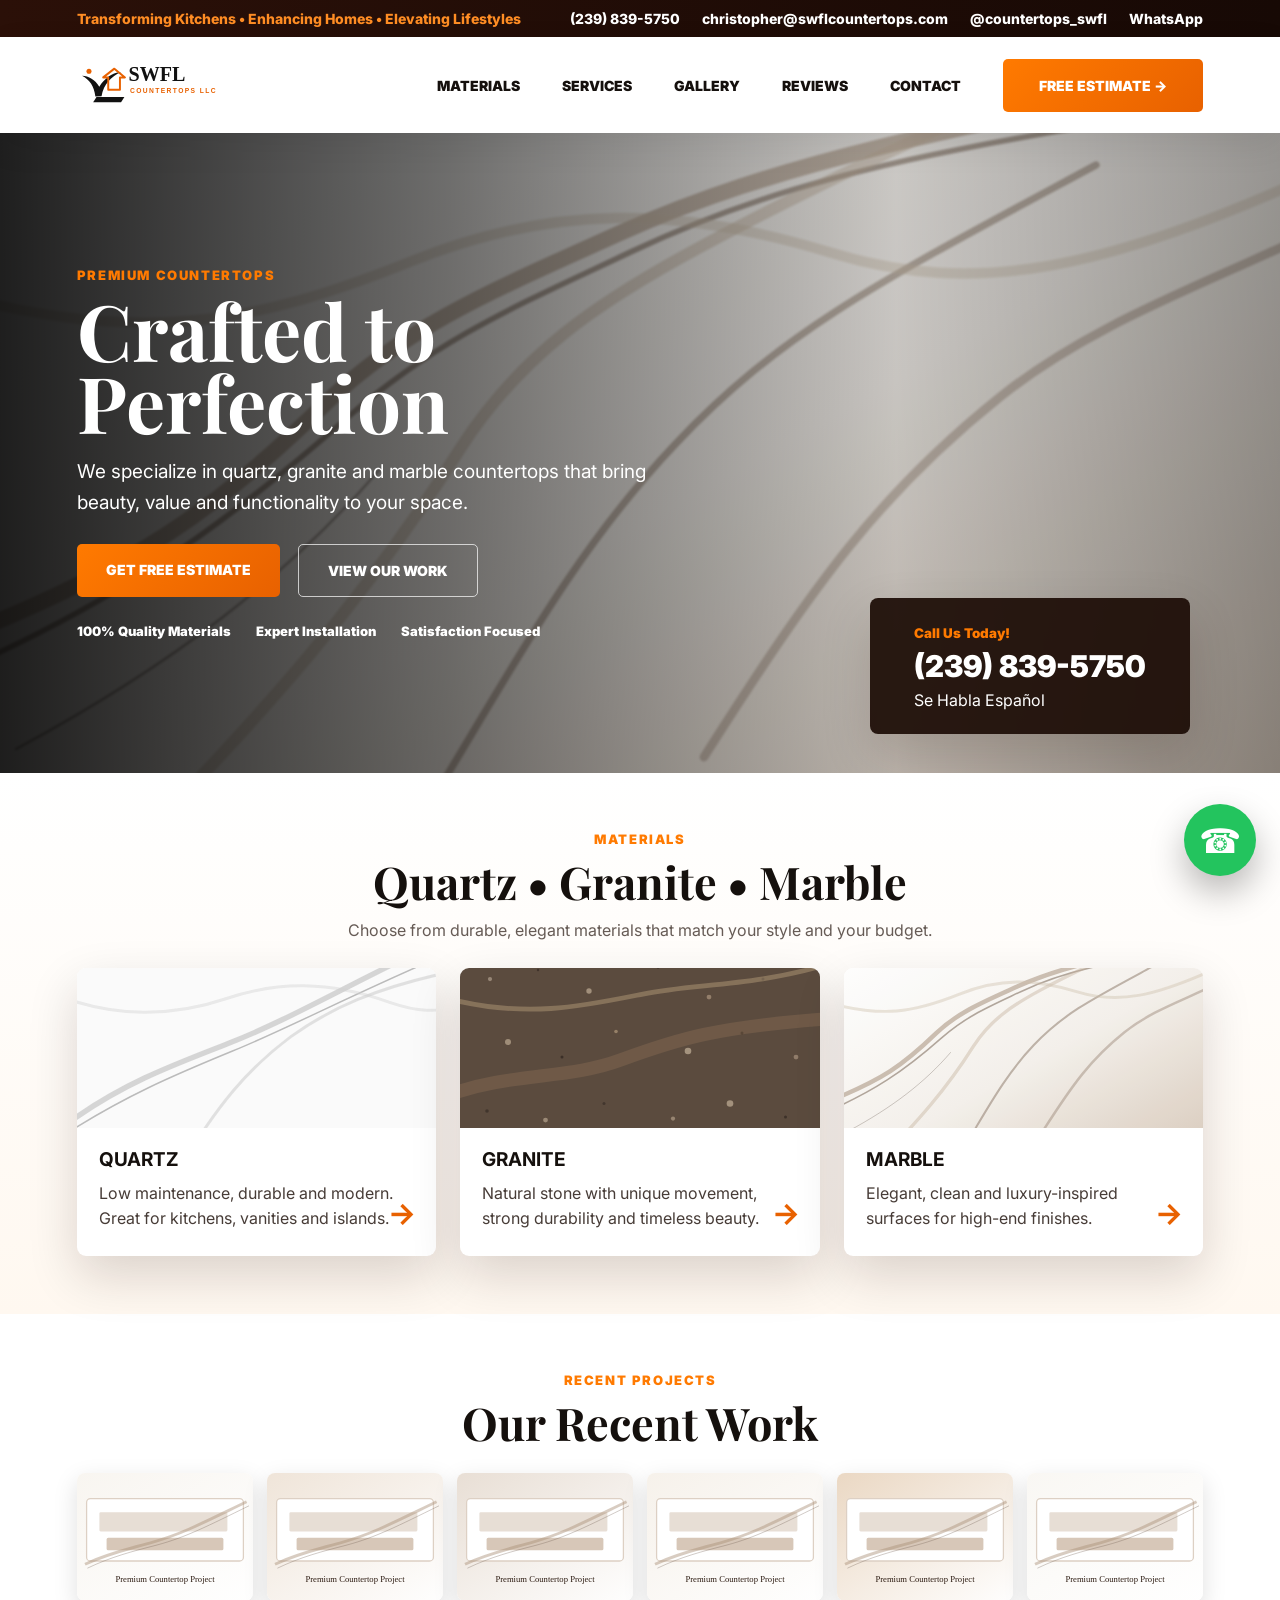
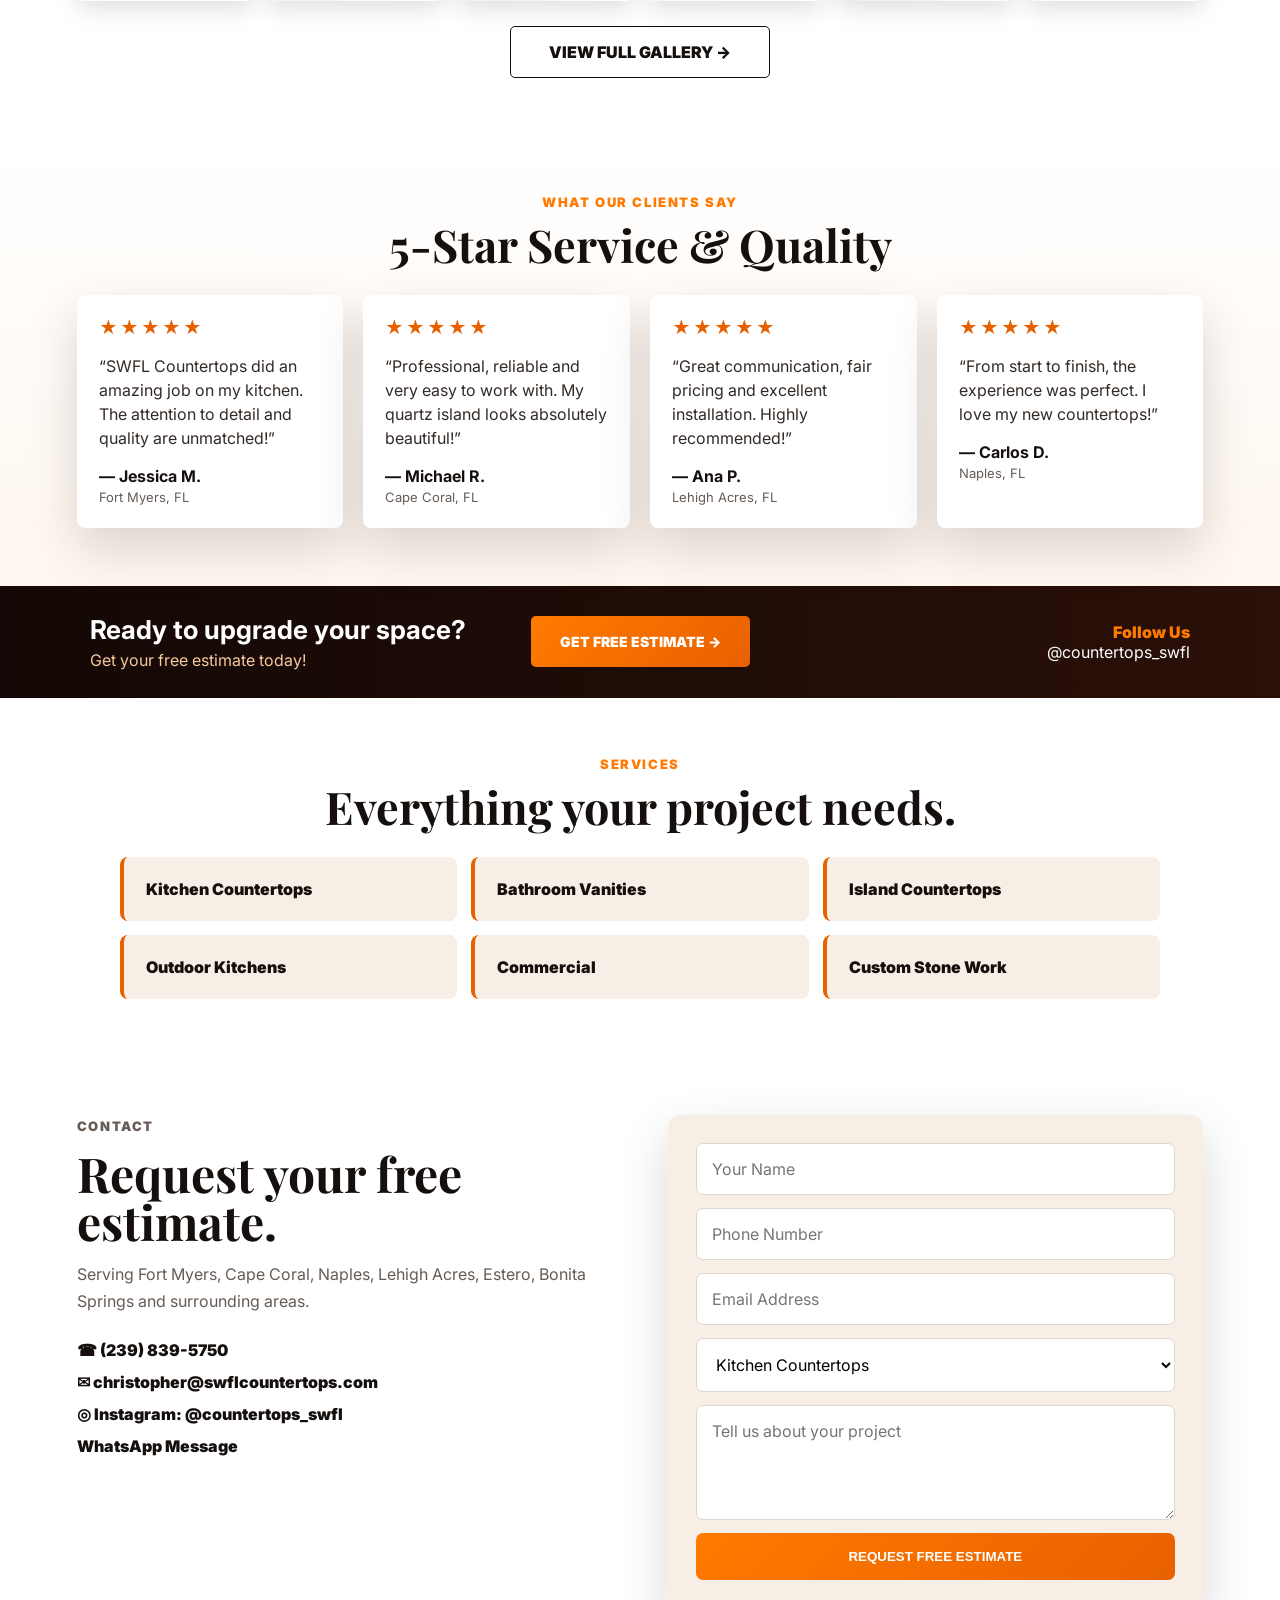
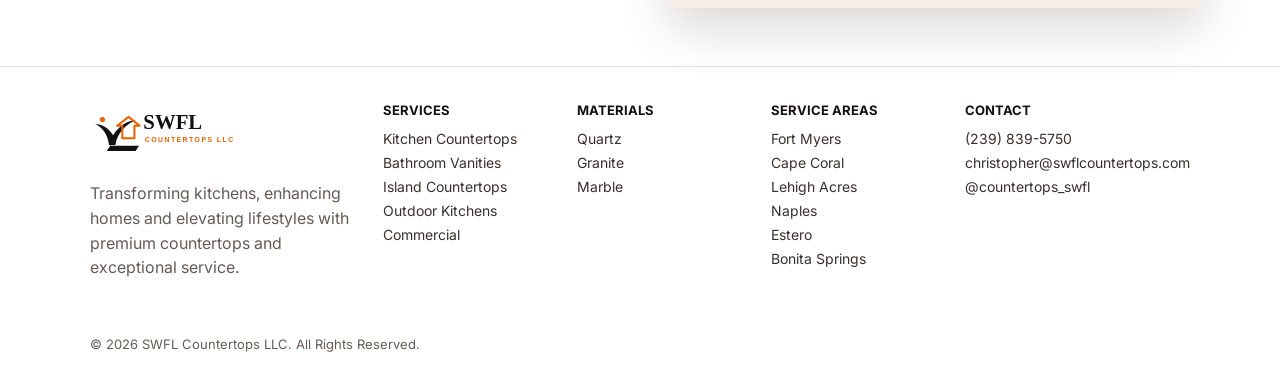
<file: index.html>
<!DOCTYPE html>
<html lang="en">
<head>
<meta charset="UTF-8">
<meta name="viewport" content="width=device-width, initial-scale=1.0">
<title>SWFL Countertops LLC | Quartz, Granite & Marble</title>
<meta name="description" content="Premium quartz, granite and marble countertops in Fort Myers, Cape Coral, Naples, Lehigh Acres, Estero and Bonita Springs. Call (239) 839-5750 for a free estimate.">
<link rel="stylesheet" href="style.css">
</head>
<body>
<a class="whatsapp" href="https://wa.me/12398395750" target="_blank" aria-label="WhatsApp">☎</a>

<header class="topbar">
  <span>Transforming Kitchens • Enhancing Homes • Elevating Lifestyles</span>
  <span class="toplinks">
    <a href="tel:+12398395750">(239) 839-5750</a>
    <a href="mailto:christopher@swflcountertops.com">christopher@swflcountertops.com</a>
    <a href="https://instagram.com/countertops_swfl" target="_blank">@countertops_swfl</a>
    <a href="https://wa.me/12398395750" target="_blank">WhatsApp</a>
  </span>
</header>

<nav class="nav">
  <a href="#home" class="brand"><img src="assets/logo.svg" alt="SWFL Countertops LLC"><span></span></a>
  <button class="menu">☰</button>
  <div class="links">
    <a href="#materials">Materials</a>
    <a href="#services">Services</a>
    <a href="#gallery">Gallery</a>
    <a href="#reviews">Reviews</a>
    <a href="#contact">Contact</a>
    <a href="#contact" class="cta">Free Estimate →</a>
  </div>
</nav>

<section id="home" class="hero">
  <img src="assets/hero.svg" alt="Premium countertop design">
  <div class="shade"></div>
  <div class="hero-copy">
    <p class="eyebrow">Premium Countertops</p>
    <h1>Crafted to<br>Perfection</h1>
    <p>We specialize in quartz, granite and marble countertops that bring beauty, value and functionality to your space.</p>
    <div class="buttons">
      <a class="btn orange" href="#contact">Get Free Estimate</a>
      <a class="btn outline" href="#gallery">View Our Work</a>
    </div>
    <div class="badges">
      <span>100% Quality Materials</span><span>Expert Installation</span><span>Satisfaction Focused</span>
    </div>
  </div>
  <div class="call-card">
    <small>Call Us Today!</small>
    <a href="tel:+12398395750">(239) 839-5750</a>
    <span>Se Habla Español</span>
  </div>
</section>

<section id="materials" class="section materials">
  <div class="title">
    <p class="eyebrow">Materials</p>
    <h2>Quartz • Granite • Marble</h2>
    <p>Choose from durable, elegant materials that match your style and your budget.</p>
  </div>
  <div class="cards">
    <article><img src="assets/quartz.svg" alt="Quartz countertop"><div><h3>Quartz</h3><p>Low maintenance, durable and modern. Great for kitchens, vanities and islands.</p></div><b>→</b></article>
    <article><img src="assets/granite.svg" alt="Granite countertop"><div><h3>Granite</h3><p>Natural stone with unique movement, strong durability and timeless beauty.</p></div><b>→</b></article>
    <article><img src="assets/marble.svg" alt="Marble countertop"><div><h3>Marble</h3><p>Elegant, clean and luxury-inspired surfaces for high-end finishes.</p></div><b>→</b></article>
  </div>
</section>

<section id="gallery" class="section recent">
  <div class="title">
    <p class="eyebrow">Recent Projects</p>
    <h2>Our Recent Work</h2>
  </div>
  <div class="strip">
    <img src="assets/project-1.svg" alt="Recent countertop project">
    <img src="assets/project-2.svg" alt="Recent countertop project">
    <img src="assets/project-3.svg" alt="Recent countertop project">
    <img src="assets/project-4.svg" alt="Recent countertop project">
    <img src="assets/project-5.svg" alt="Recent countertop project">
    <img src="assets/project-6.svg" alt="Recent countertop project">
  </div>
  <a href="#contact" class="gallery-btn">View Full Gallery →</a>
</section>

<section id="reviews" class="section reviews">
  <div class="title">
    <p class="eyebrow">What Our Clients Say</p>
    <h2>5-Star Service & Quality</h2>
  </div>
  <div class="review-grid">
    <article><div>★★★★★</div><p>“SWFL Countertops did an amazing job on my kitchen. The attention to detail and quality are unmatched!”</p><strong>— Jessica M.</strong><span>Fort Myers, FL</span></article>
    <article><div>★★★★★</div><p>“Professional, reliable and very easy to work with. My quartz island looks absolutely beautiful!”</p><strong>— Michael R.</strong><span>Cape Coral, FL</span></article>
    <article><div>★★★★★</div><p>“Great communication, fair pricing and excellent installation. Highly recommended!”</p><strong>— Ana P.</strong><span>Lehigh Acres, FL</span></article>
    <article><div>★★★★★</div><p>“From start to finish, the experience was perfect. I love my new countertops!”</p><strong>— Carlos D.</strong><span>Naples, FL</span></article>
  </div>
</section>

<section class="estimate-band">
  <div><h2>Ready to upgrade your space?</h2><p>Get your free estimate today!</p></div>
  <a href="#contact" class="btn orange">Get Free Estimate →</a>
  <div><span>Follow Us</span><a href="https://instagram.com/countertops_swfl" target="_blank">@countertops_swfl</a></div>
</section>

<section id="services" class="section services">
  <div class="title"><p class="eyebrow">Services</p><h2>Everything your project needs.</h2></div>
  <div class="service-grid">
    <div>Kitchen Countertops</div><div>Bathroom Vanities</div><div>Island Countertops</div><div>Outdoor Kitchens</div><div>Commercial</div><div>Custom Stone Work</div>
  </div>
</section>

<section id="contact" class="section contact">
  <div>
    <p class="eyebrow">Contact</p>
    <h2>Request your free estimate.</h2>
    <p>Serving Fort Myers, Cape Coral, Naples, Lehigh Acres, Estero, Bonita Springs and surrounding areas.</p>
    <div class="contact-list">
      <a href="tel:+12398395750">☎ (239) 839-5750</a>
      <a href="mailto:christopher@swflcountertops.com">✉ christopher@swflcountertops.com</a>
      <a href="https://instagram.com/countertops_swfl" target="_blank">◎ Instagram: @countertops_swfl</a>
      <a href="https://wa.me/12398395750" target="_blank">WhatsApp Message</a>
    </div>
  </div>
  <form action="mailto:christopher@swflcountertops.com" method="post" enctype="text/plain">
    <input name="name" placeholder="Your Name" required>
    <input name="phone" placeholder="Phone Number" required>
    <input name="email" placeholder="Email Address">
    <select name="service"><option>Kitchen Countertops</option><option>Bathroom Vanity</option><option>Outdoor Kitchen</option><option>Quartz</option><option>Granite</option><option>Marble</option></select>
    <textarea name="message" placeholder="Tell us about your project"></textarea>
    <button>Request Free Estimate</button>
  </form>
</section>

<footer class="footer">
  <div><img src="assets/logo.svg" alt="SWFL Countertops LLC"><p>Transforming kitchens, enhancing homes and elevating lifestyles with premium countertops and exceptional service.</p></div>
  <div><h4>Services</h4><a>Kitchen Countertops</a><a>Bathroom Vanities</a><a>Island Countertops</a><a>Outdoor Kitchens</a><a>Commercial</a></div>
  <div><h4>Materials</h4><a>Quartz</a><a>Granite</a><a>Marble</a></div>
  <div><h4>Service Areas</h4><a>Fort Myers</a><a>Cape Coral</a><a>Lehigh Acres</a><a>Naples</a><a>Estero</a><a>Bonita Springs</a></div>
  <div><h4>Contact</h4><a href="tel:+12398395750">(239) 839-5750</a><a href="mailto:christopher@swflcountertops.com">christopher@swflcountertops.com</a><a href="https://instagram.com/countertops_swfl" target="_blank">@countertops_swfl</a></div>
  <p class="copy">© 2026 SWFL Countertops LLC. All Rights Reserved.</p>
</footer>
<script src="script.js"></script>
</body>
</html>
</file>
<file: style.css>
@import url('https://fonts.googleapis.com/css2?family=Inter:wght@400;500;700;800;900&family=Playfair+Display:wght@700;800;900&display=swap');
:root{--dark:#130805;--orange:#e86100;--orange2:#ff7a00;--cream:#fff9f3;--soft:#f7efe6;--text:#15100d;--muted:#665b55;--shadow:0 20px 50px rgba(31,15,8,.16)}
*{box-sizing:border-box}html{scroll-behavior:smooth}body{margin:0;font-family:Inter,Arial,sans-serif;background:var(--cream);color:var(--text)}a{text-decoration:none;color:inherit}img{display:block;max-width:100%}
.topbar{height:37px;background:linear-gradient(90deg,#2b1008,#170905);color:#ff8d24;display:flex;align-items:center;justify-content:space-between;padding:0 6%;font-size:14px;font-weight:800}.toplinks{display:flex;gap:22px;color:#fff}
.nav{height:96px;background:rgba(255,255,255,.97);display:flex;align-items:center;justify-content:space-between;padding:0 6%;position:sticky;top:0;z-index:30;box-shadow:0 12px 35px rgba(0,0,0,.08)}.brand{display:flex;align-items:center;gap:12px;font-weight:900}.brand img{width:145px;height:70px;object-fit:contain}.brand span{font-size:12px;letter-spacing:3px;color:var(--orange)}.links{display:flex;align-items:center;gap:42px;text-transform:uppercase;font-size:14px;font-weight:900}.cta{background:linear-gradient(135deg,var(--orange2),var(--orange));color:white;padding:18px 36px;border-radius:5px}.menu{display:none;background:transparent;border:0;font-size:30px}
.hero{height:640px;position:relative;overflow:hidden;display:flex;align-items:center}.hero>img{position:absolute;inset:0;width:100%;height:100%;object-fit:cover}.shade{position:absolute;inset:0;background:linear-gradient(90deg,rgba(0,0,0,.88) 0%,rgba(0,0,0,.56) 35%,rgba(0,0,0,.18) 70%,rgba(0,0,0,.38) 100%)}.hero-copy{position:relative;z-index:2;margin-left:6%;max-width:620px;color:white}.eyebrow{margin:0 0 12px;text-transform:uppercase;letter-spacing:1.6px;color:var(--orange2);font-weight:900;font-size:13px}.hero h1{font-family:'Playfair Display',serif;font-size:78px;line-height:.92;margin:0 0 18px}.hero-copy p:not(.eyebrow){font-size:19px;line-height:1.6}.buttons{display:flex;gap:18px;margin:26px 0}.btn{display:inline-flex;padding:17px 29px;border-radius:5px;text-transform:uppercase;font-weight:900;font-size:14px}.orange{background:linear-gradient(135deg,var(--orange2),var(--orange));color:#fff}.outline{border:1px solid rgba(255,255,255,.7);color:#fff}.badges{display:flex;gap:25px;flex-wrap:wrap;font-weight:900;font-size:13px}.call-card{position:absolute;right:7%;bottom:39px;z-index:3;background:rgba(28,12,6,.93);color:white;padding:24px 44px;border-radius:8px;box-shadow:var(--shadow)}.call-card small{color:var(--orange2);font-weight:900}.call-card a{font-size:30px;font-weight:900;display:block;margin:6px 0}
.section{padding:58px 6%}.title{text-align:center;margin:0 auto 28px;max-width:780px}.title h2{font-family:'Playfair Display',serif;font-size:45px;line-height:1;margin:0 0 10px}.title p:last-child{color:var(--muted)}
.materials{background:linear-gradient(180deg,#fff,#fff8f0)}.cards{display:grid;grid-template-columns:repeat(3,1fr);gap:24px;max-width:1320px;margin:0 auto}.cards article{background:#fff;border-radius:9px;overflow:hidden;box-shadow:var(--shadow);position:relative}.cards img{height:160px;width:100%;object-fit:cover}.cards div{padding:20px 22px 25px}.cards h3{margin:0 0 10px;text-transform:uppercase;font-size:19px}.cards p{margin:0;color:#473c37;line-height:1.55}.cards b{position:absolute;right:20px;bottom:25px;color:var(--orange);font-size:30px}
.recent{background:#fff}.strip{display:grid;grid-template-columns:repeat(6,1fr);gap:14px;max-width:1320px;margin:0 auto 25px}.strip img{height:128px;width:100%;object-fit:cover;border-radius:8px;box-shadow:0 8px 24px rgba(0,0,0,.13)}.gallery-btn{display:flex;width:max-content;margin:0 auto;border:1px solid #111;padding:15px 38px;border-radius:5px;text-transform:uppercase;font-weight:900}
.reviews{background:linear-gradient(180deg,#fff,#fff7ef)}.review-grid{display:grid;grid-template-columns:repeat(4,1fr);gap:20px;max-width:1240px;margin:0 auto}.review-grid article{background:white;border-radius:8px;padding:22px;box-shadow:var(--shadow)}.review-grid div{color:var(--orange);letter-spacing:2px;font-size:18px}.review-grid p{line-height:1.5;color:#332a25}.review-grid strong{display:block}.review-grid span{color:var(--muted);font-size:13px}
.estimate-band{background:linear-gradient(90deg,#130805,#2a1008);color:white;padding:28px 7%;display:grid;grid-template-columns:1fr auto 1fr;gap:30px;align-items:center}.estimate-band h2{margin:0;font-size:26px}.estimate-band p{margin:5px 0 0;color:#f7c99f}.estimate-band div:last-child{text-align:right}.estimate-band span{display:block;color:var(--orange2);font-weight:900}
.services{background:#fff}.service-grid{max-width:1040px;margin:0 auto;display:grid;grid-template-columns:repeat(3,1fr);gap:14px}.service-grid div{padding:22px;background:var(--soft);border-left:4px solid var(--orange);font-weight:900;border-radius:8px}
.contact{display:grid;grid-template-columns:1fr 1fr;gap:55px;background:#fff}.contact h2{font-family:'Playfair Display',serif;font-size:48px;line-height:1;margin:0 0 12px}.contact p{color:var(--muted);line-height:1.7}.contact-list{display:grid;gap:12px;font-weight:900;margin-top:25px}form{display:grid;gap:13px;background:var(--soft);padding:28px;border-radius:12px;box-shadow:var(--shadow)}input,select,textarea{width:100%;padding:15px;border:1px solid #e1d6cd;border-radius:7px;font:inherit;background:#fff}textarea{min-height:115px;resize:vertical}button{border:0;background:linear-gradient(135deg,var(--orange2),var(--orange));color:white;padding:16px;border-radius:7px;font-weight:900;text-transform:uppercase}
.footer{background:#fff;padding:35px 7%;display:grid;grid-template-columns:1.6fr 1fr 1fr 1fr 1fr;gap:28px;border-top:1px solid #eaded4}.footer img{width:150px}.footer p{color:var(--muted);line-height:1.55}.footer h4{text-transform:uppercase;font-size:13px;margin:0 0 12px}.footer a{display:block;color:#3a2f2a;margin:7px 0;font-size:14px}.copy{grid-column:1/-1;font-size:13px;margin:10px 0 0}.whatsapp{position:fixed;right:24px;bottom:24px;z-index:99;background:#23c45e;color:white;width:72px;height:72px;border-radius:50%;display:flex;align-items:center;justify-content:center;font-size:34px;box-shadow:0 16px 35px rgba(0,0,0,.28)}
@media(max-width:960px){.topbar{display:none}.nav{height:auto;min-height:86px;padding:12px 5%;align-items:flex-start}.menu{display:block;margin-top:20px}.links{display:none;position:absolute;top:86px;left:0;right:0;background:white;flex-direction:column;align-items:flex-start;padding:20px 6%;gap:20px;box-shadow:0 20px 35px rgba(0,0,0,.12)}.links.open{display:flex}.hero{height:760px}.hero-copy{margin:0 auto;width:90%}.hero h1{font-size:58px}.call-card{left:5%;right:5%;bottom:28px}.cards,.review-grid,.contact,.footer,.service-grid{grid-template-columns:1fr}.strip{grid-template-columns:repeat(2,1fr)}.estimate-band{grid-template-columns:1fr}.estimate-band div:last-child{text-align:left}}
</file>
